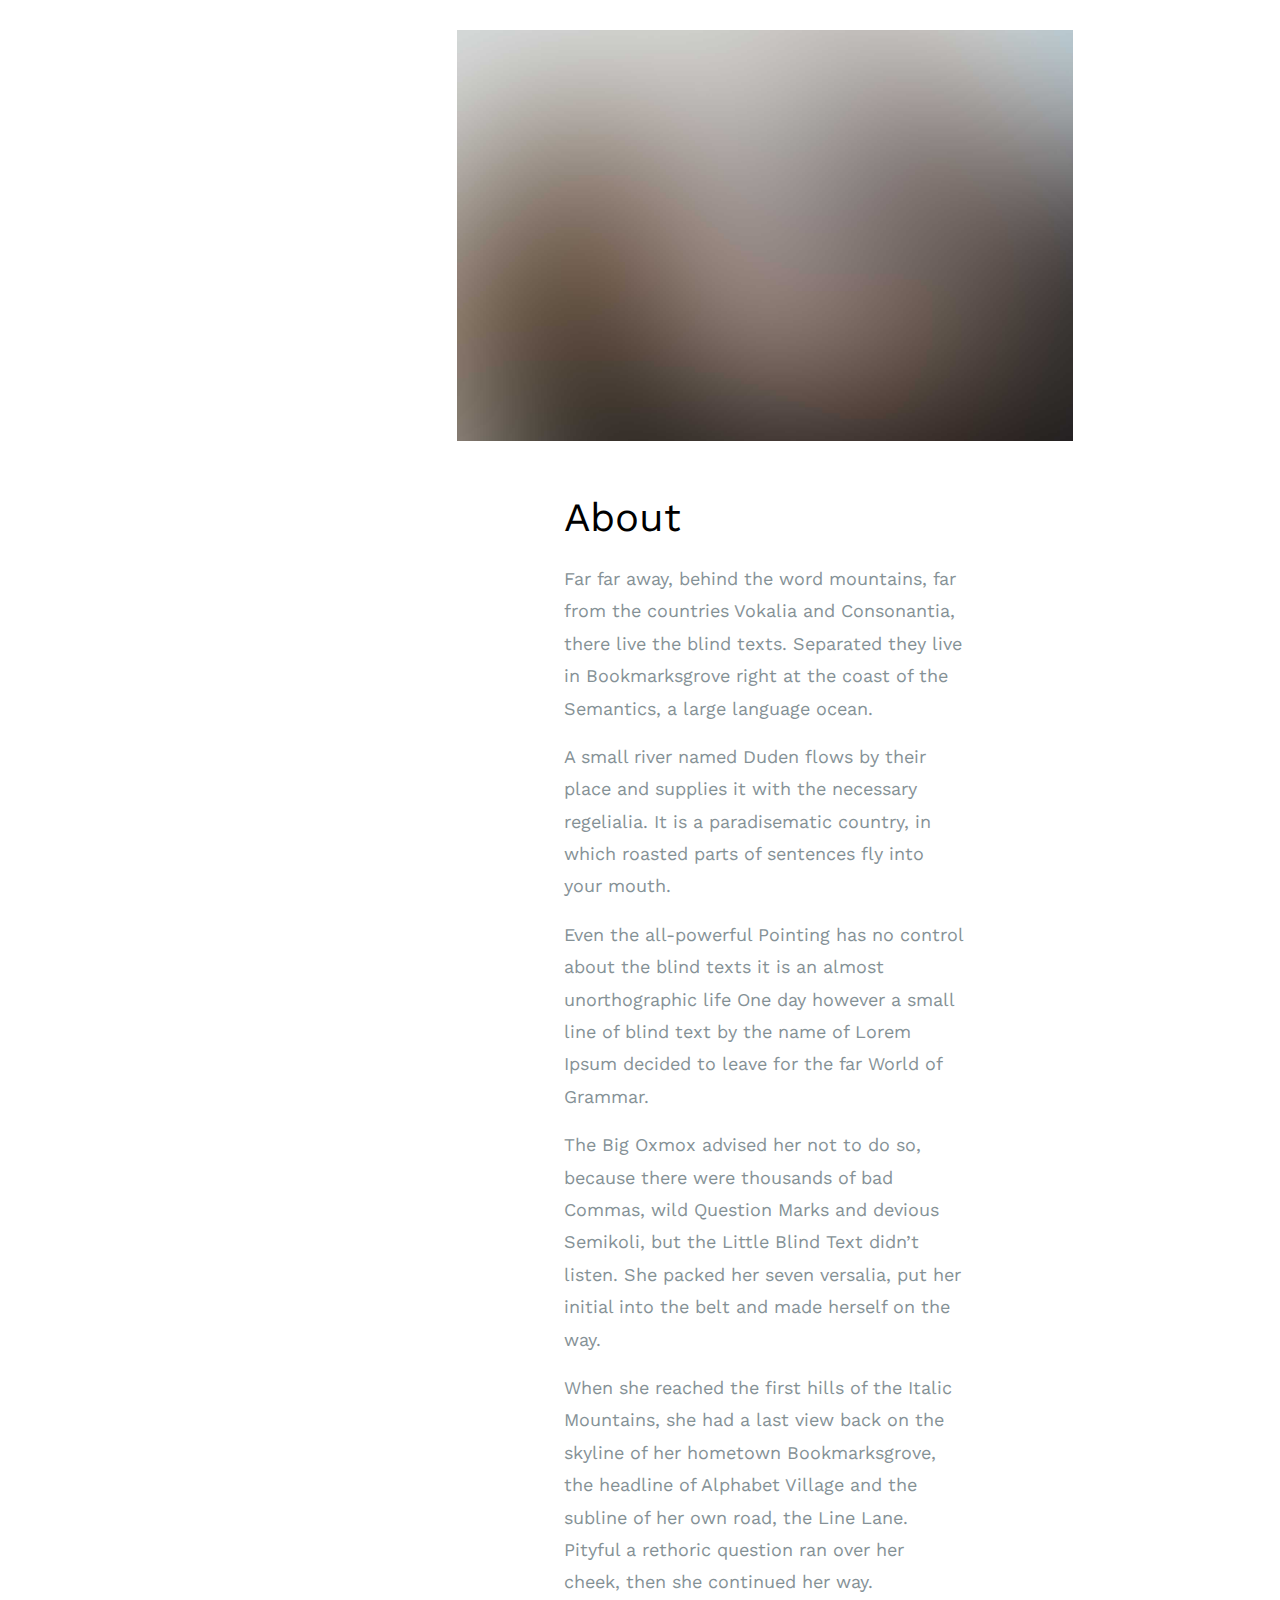
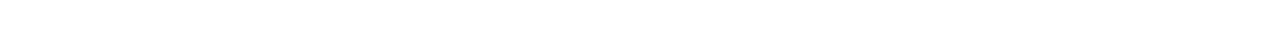
<file: about.html>
<!DOCTYPE html>
<html lang="en">
  <head>
    <title>Aside - Free HTML5 Bootstrap 4 Template by uicookies.com</title>
    <meta charset="utf-8">
    <meta name="viewport" content="width=device-width, initial-scale=1, shrink-to-fit=no">
    <meta name="description" content="Free HTML5 Website Template by uicookies.com" />
    <meta name="keywords" content="free bootstrap 4, free bootstrap 4 template, free website templates, free html5, free template, free website template, html5, css3, mobile first, responsive" />
    <meta name="author" content="uicookies.com" />
    
    <link href="https://fonts.googleapis.com/css?family=Work+Sans" rel="stylesheet">

    <link rel="stylesheet" href="css/bootstrap.min.css">
    <link rel="stylesheet" href="css/open-iconic-bootstrap.min.css">
    
    <link rel="stylesheet" href="css/owl.carousel.min.css">
    <link rel="stylesheet" href="css/owl.theme.default.min.css">

    <link rel="stylesheet" href="css/icomoon.css">
    <link rel="stylesheet" href="css/animate.css">
    <link rel="stylesheet" href="css/style.css">

  </head>
  <body>
    
    <aside class="probootstrap-aside js-probootstrap-aside">
      <a href="#" class="probootstrap-close-menu js-probootstrap-close-menu d-md-none"><span class="oi oi-arrow-left"></span> Close</a>
      <div class="probootstrap-site-logo probootstrap-animate" data-animate-effect="fadeInLeft">
        
        <a href="index.html" class="mb-2 d-block probootstrap-logo">Aside</a>
        <p class="mb-0">Another free html5 bootstrap 4 template by <a href="https://uicookies.com/" target="_blank">uiCookies</a></p>
      </div>
      <div class="probootstrap-overflow">
        <nav class="probootstrap-nav">
          <ul>
            <li class="probootstrap-animate" data-animate-effect="fadeInLeft"><a href="index.html">Home</a></li>
            <li class="probootstrap-animate active" data-animate-effect="fadeInLeft"><a href="about.html">About</a></li>
            <li class="probootstrap-animate" data-animate-effect="fadeInLeft"><a href="services.html">Services</a></li>
            <li class="probootstrap-animate" data-animate-effect="fadeInLeft"><a href="portfolio.html">Portfolio</a></li>
            <li class="probootstrap-animate" data-animate-effect="fadeInLeft"><a href="contact.html">Contact</a></li>
          </ul>
        </nav>
        <footer class="probootstrap-aside-footer probootstrap-animate" data-animate-effect="fadeInLeft">
          <ul class="list-unstyled d-flex probootstrap-aside-social">
            <li><a href="#" class="p-2"><span class="icon-twitter"></span></a></li>
            <li><a href="#" class="p-2"><span class="icon-instagram"></span></a></li>
            <li><a href="#" class="p-2"><span class="icon-dribbble"></span></a></li>
          </ul>
          <p>&copy; 2017 <a href="https://uicookies.com/" target="_blank">uiCookies:Aside</a>. <br> All Rights Reserved.</p>
        </footer>
      </div>
    </aside>


    <main role="main" class="probootstrap-main js-probootstrap-main">
      <div class="probootstrap-bar">
        <a href="#" class="probootstrap-toggle js-probootstrap-toggle"><span class="oi oi-menu"></span></a>
        <div class="probootstrap-main-site-logo"><a href="index.html">Aside</a></a></div>
      </div>
      <div class="container-fluid">
        <div class="row justify-content-center">
          <div class="col-xl-8 col-lg-12">
            <p class="mb-5"><img src="images/img_bg_2.jpg" alt="Free Bootstrap 4 Template by uicookies.com" class="img-fluid"></p>

            <div class="row">
              <div class="col-xl-8 col-lg-12 mx-auto">
                <h1 class="mb-3">About</h1>
                <p>Far far away, behind the word mountains, far from the countries Vokalia and Consonantia, there live the blind texts. Separated they live in Bookmarksgrove right at the coast of the Semantics, a large language ocean.</p>

                <p>A small river named Duden flows by their place and supplies it with the necessary regelialia. It is a paradisematic country, in which roasted parts of sentences fly into your mouth.</p>

                <p>Even the all-powerful Pointing has no control about the blind texts it is an almost unorthographic life One day however a small line of blind text by the name of Lorem Ipsum decided to leave for the far World of Grammar.</p>

                <p>The Big Oxmox advised her not to do so, because there were thousands of bad Commas, wild Question Marks and devious Semikoli, but the Little Blind Text didn’t listen. She packed her seven versalia, put her initial into the belt and made herself on the way.</p>

                <p>When she reached the first hills of the Italic Mountains, she had a last view back on the skyline of her hometown Bookmarksgrove, the headline of Alphabet Village and the subline of her own road, the Line Lane. Pityful a rethoric question ran over her cheek, then she continued her way.</p>  
              </div>
            </div>
            
          </div>
        </div>
        <!-- END row -->

      </div>

      <div class="container-fluid d-md-none">
        <div class="row">
          <div class="col-md-12">
            <ul class="list-unstyled d-flex probootstrap-aside-social">
              <li><a href="#" class="p-2"><span class="icon-twitter"></span></a></li>
              <li><a href="#" class="p-2"><span class="icon-instagram"></span></a></li>
              <li><a href="#" class="p-2"><span class="icon-dribbble"></span></a></li>
            </ul>
            <p>&copy; 2017 <a href="https://uicookies.com/" target="_blank">uiCookies:Aside</a>. <br> All Rights Reserved. Designed by <a href="https://uicookies.com/" target="_blank">uicookies.com</a></p>
          </div>
        </div>
      </div>

    </main>

    

    <script src="js/jquery-3.2.1.slim.min.js"></script>
    <script src="js/popper.min.js"></script>
    <script src="js/bootstrap.min.js"></script>
    <script src="js/owl.carousel.min.js"></script>
    <script src="js/jquery.waypoints.min.js"></script>
    <script src="js/imagesloaded.pkgd.min.js"></script>

    <script src="js/main.js"></script>
    
    
  </body>
</html>
</file>
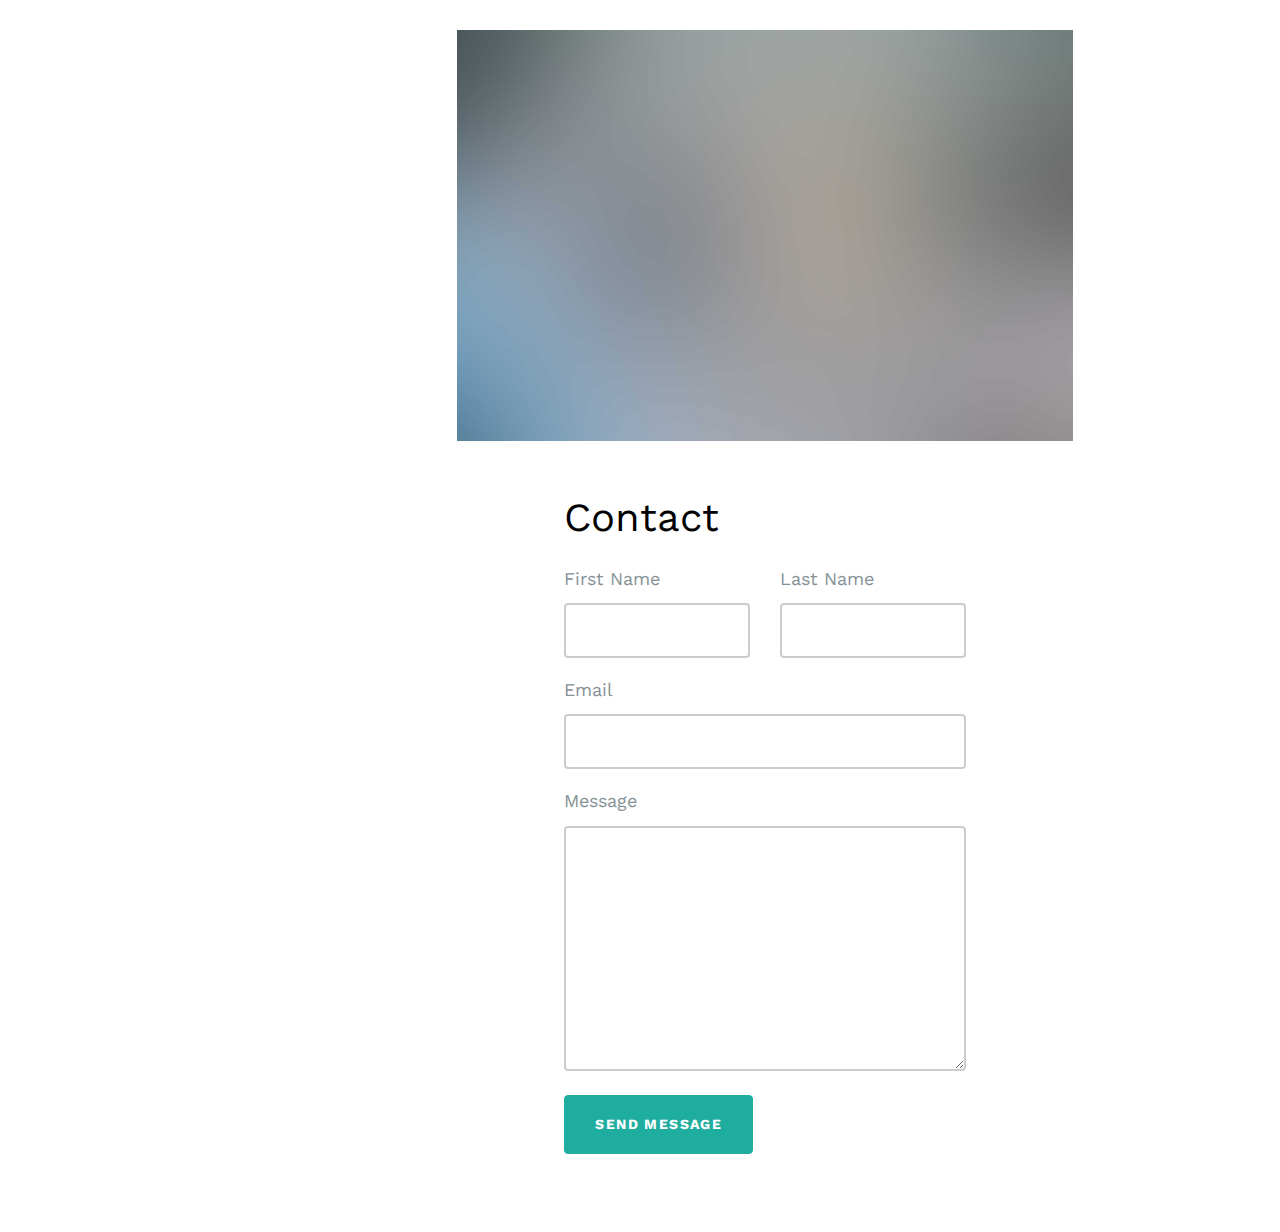
<file: contact.html>
<!DOCTYPE html>
<html lang="en">
  <head>
    <title>Aside - Free HTML5 Bootstrap 4 Template by uicookies.com</title>
    <meta charset="utf-8">
    <meta name="viewport" content="width=device-width, initial-scale=1, shrink-to-fit=no">
    <meta name="description" content="Free HTML5 Website Template by uicookies.com" />
    <meta name="keywords" content="free bootstrap 4, free bootstrap 4 template, free website templates, free html5, free template, free website template, html5, css3, mobile first, responsive" />
    <meta name="author" content="uicookies.com" />
    
    <link href="https://fonts.googleapis.com/css?family=Work+Sans" rel="stylesheet">

    <link rel="stylesheet" href="css/bootstrap.min.css">
    <link rel="stylesheet" href="css/open-iconic-bootstrap.min.css">
    
    <link rel="stylesheet" href="css/owl.carousel.min.css">
    <link rel="stylesheet" href="css/owl.theme.default.min.css">

    <link rel="stylesheet" href="css/icomoon.css">
    <link rel="stylesheet" href="css/animate.css">
    <link rel="stylesheet" href="css/style.css">

  </head>
  <body>
    
    <aside class="probootstrap-aside js-probootstrap-aside">
      <a href="#" class="probootstrap-close-menu js-probootstrap-close-menu d-md-none"><span class="oi oi-arrow-left"></span> Close</a>
      <div class="probootstrap-site-logo probootstrap-animate" data-animate-effect="fadeInLeft">
        
        <a href="index.html" class="mb-2 d-block probootstrap-logo">Aside</a>
        <p class="mb-0">Another free html5 bootstrap 4 template by <a href="https://uicookies.com/" target="_blank">uiCookies</a></p>
      </div>
      <div class="probootstrap-overflow">
        <nav class="probootstrap-nav">
          <ul>
            <li class="probootstrap-animate" data-animate-effect="fadeInLeft"><a href="index.html">Home</a></li>
            <li class="probootstrap-animate" data-animate-effect="fadeInLeft"><a href="about.html">About</a></li>
            <li class="probootstrap-animate" data-animate-effect="fadeInLeft"><a href="services.html">Services</a></li>
            <li class="probootstrap-animate" data-animate-effect="fadeInLeft"><a href="portfolio.html">Portfolio</a></li>
            <li class="probootstrap-animate active" data-animate-effect="fadeInLeft"><a href="contact.html">Contact</a></li>
          </ul>
        </nav>
        <footer class="probootstrap-aside-footer probootstrap-animate" data-animate-effect="fadeInLeft">
          <ul class="list-unstyled d-flex probootstrap-aside-social">
            <li><a href="#" class="p-2"><span class="icon-twitter"></span></a></li>
            <li><a href="#" class="p-2"><span class="icon-instagram"></span></a></li>
            <li><a href="#" class="p-2"><span class="icon-dribbble"></span></a></li>
          </ul>
          <p>&copy; 2017 <a href="https://uicookies.com/" target="_blank">uiCookies:Aside</a>. <br> All Rights Reserved.</p>
        </footer>
      </div>
    </aside>


    <main role="main" class="probootstrap-main js-probootstrap-main">
      <div class="probootstrap-bar">
        <a href="#" class="probootstrap-toggle js-probootstrap-toggle"><span class="oi oi-menu"></span></a>
        <div class="probootstrap-main-site-logo"><a href="index.html">Aside</a></a></div>
      </div>
      <div class="container-fluid">
        <div class="row justify-content-center">
          <div class="col-xl-8 col-lg-12">
            <p class="mb-5"><img src="images/img_bg_1.jpg" alt="Free Bootstrap 4 Template by uicookies.com" class="img-fluid"></p>

            <div class="row">
              <div class="col-xl-8 col-lg-12 mx-auto">
                <h1 class="mb-3">Contact</h1>

                <form action="#" method="post" class="probootstrap-form mb-5">
                  <div class="row">
                    <div class="col-md-6">
                      <div class="form-group">
                        <label for="fname">First Name</label>
                        <input type="text" class="form-control" id="fname" name="fname">
                      </div>
                    </div>
                    <div class="col-md-6">
                      <div class="form-group">
                        <label for="lname">Last Name</label>
                        <input type="text" class="form-control" id="lname" name="lname">
                      </div>
                    </div>
                  </div>
                  <div class="form-group">
                    <label for="email">Email</label>
                    <input type="email" class="form-control" id="email" name="email">
                  </div>
                  <div class="form-group mb-4">
                    <label for="message">Message</label>
                    <textarea cols="30" rows="10" class="form-control" id="message" name="message"></textarea>
                  </div>
                  <div class="form-group">
                    <input type="submit" class="btn btn-primary" id="submit" name="submit" value="Send Message">
                  </div>
                </form>
               
              </div>
            </div>
            
          </div>
        </div>
        <!-- END row -->

        

            
          </div>
        </section>
        <!-- END section -->

      </div>

      <div class="container-fluid d-md-none">
        <div class="row">
          <div class="col-md-12">
            <ul class="list-unstyled d-flex probootstrap-aside-social">
              <li><a href="#" class="p-2"><span class="icon-twitter"></span></a></li>
              <li><a href="#" class="p-2"><span class="icon-instagram"></span></a></li>
              <li><a href="#" class="p-2"><span class="icon-dribbble"></span></a></li>
            </ul>
            <p>&copy; 2017 <a href="https://uicookies.com/" target="_blank">uiCookies:Aside</a>. <br> All Rights Reserved. Designed by <a href="https://uicookies.com/" target="_blank">uicookies.com</a></p>
          </div>
        </div>
      </div>

    </main>

    

    <script src="js/jquery-3.2.1.slim.min.js"></script>
    <script src="js/popper.min.js"></script>
    <script src="js/bootstrap.min.js"></script>
    <script src="js/owl.carousel.min.js"></script>
    <script src="js/jquery.waypoints.min.js"></script>
    <script src="js/imagesloaded.pkgd.min.js"></script>

    <script src="js/main.js"></script>
    
    
  </body>
</html>
</file>
<file: css/icomoon.css>
@font-face {
  font-family: 'icomoon';
  src:  url('../fonts/icomoon/icomoon.eot?lir4dr');
  src:  url('../fonts/icomoon/icomoon.eot?lir4dr#iefix') format('embedded-opentype'),
    url('../fonts/icomoon/icomoon.ttf?lir4dr') format('truetype'),
    url('../fonts/icomoon/icomoon.woff?lir4dr') format('woff'),
    url('../fonts/icomoon/icomoon.svg?lir4dr#icomoon') format('svg');
  font-weight: normal;
  font-style: normal;
}

[class^="icon-"], [class*=" icon-"] {
  /* use !important to prevent issues with browser extensions that change fonts */
  font-family: 'icomoon' !important;
  speak: none;
  font-style: normal;
  font-weight: normal;
  font-variant: normal;
  text-transform: none;
  line-height: 1;

  /* Better Font Rendering =========== */
  -webkit-font-smoothing: antialiased;
  -moz-osx-font-smoothing: grayscale;
}

.icon-add-to-list:before {
  content: "\e900";
}
.icon-arrow-bold-down:before {
  content: "\e901";
}
.icon-arrow-bold-left:before {
  content: "\e902";
}
.icon-arrow-bold-right:before {
  content: "\e903";
}
.icon-arrow-bold-up:before {
  content: "\e904";
}
.icon-arrow-down:before {
  content: "\e905";
}
.icon-arrow-left:before {
  content: "\e906";
}
.icon-arrow-long-down:before {
  content: "\e907";
}
.icon-arrow-long-left:before {
  content: "\e908";
}
.icon-arrow-long-right:before {
  content: "\e909";
}
.icon-arrow-long-up:before {
  content: "\e90a";
}
.icon-arrow-right:before {
  content: "\e90b";
}
.icon-arrow-up:before {
  content: "\e90c";
}
.icon-arrow-with-circle-down:before {
  content: "\e90d";
}
.icon-arrow-with-circle-left:before {
  content: "\e90e";
}
.icon-arrow-with-circle-right:before {
  content: "\e90f";
}
.icon-arrow-with-circle-up:before {
  content: "\e910";
}
.icon-bug:before {
  content: "\e911";
}
.icon-chevron-down:before {
  content: "\e912";
}
.icon-chevron-left:before {
  content: "\e913";
}
.icon-chevron-right:before {
  content: "\e914";
}
.icon-chevron-small-down:before {
  content: "\e915";
}
.icon-chevron-small-left:before {
  content: "\e916";
}
.icon-chevron-small-right:before {
  content: "\e917";
}
.icon-chevron-small-up:before {
  content: "\e918";
}
.icon-chevron-thin-down:before {
  content: "\e919";
}
.icon-chevron-thin-left:before {
  content: "\e91a";
}
.icon-chevron-thin-right:before {
  content: "\e91b";
}
.icon-chevron-thin-up:before {
  content: "\e91c";
}
.icon-chevron-up:before {
  content: "\e91d";
}
.icon-chevron-with-circle-down:before {
  content: "\e91e";
}
.icon-chevron-with-circle-left:before {
  content: "\e91f";
}
.icon-chevron-with-circle-right:before {
  content: "\e920";
}
.icon-chevron-with-circle-up:before {
  content: "\e921";
}
.icon-classic-computer:before {
  content: "\e922";
}
.icon-controller-fast-backward:before {
  content: "\e923";
}
.icon-creative-commons-attribution:before {
  content: "\e924";
}
.icon-creative-commons-noderivs:before {
  content: "\e925";
}
.icon-creative-commons-noncommercial-eu:before {
  content: "\e926";
}
.icon-creative-commons-noncommercial-us:before {
  content: "\e927";
}
.icon-creative-commons-public-domain:before {
  content: "\e928";
}
.icon-creative-commons-remix:before {
  content: "\e929";
}
.icon-creative-commons-share:before {
  content: "\e92a";
}
.icon-creative-commons-sharealike:before {
  content: "\e92b";
}
.icon-creative-commons:before {
  content: "\e92c";
}
.icon-crop:before {
  content: "\e92d";
}
.icon-document-landscape:before {
  content: "\e92e";
}
.icon-dot-single:before {
  content: "\e92f";
}
.icon-dots-three-horizontal:before {
  content: "\e930";
}
.icon-dots-three-vertical:before {
  content: "\e931";
}
.icon-dots-two-horizontal:before {
  content: "\e932";
}
.icon-dots-two-vertical:before {
  content: "\e933";
}
.icon-eye-with-line:before {
  content: "\e934";
}
.icon-fingerprint:before {
  content: "\e935";
}
.icon-flower:before {
  content: "\e936";
}
.icon-merge:before {
  content: "\e937";
}
.icon-mouse-pointer:before {
  content: "\e938";
}
.icon-newsletter:before {
  content: "\e939";
}
.icon-notifications-off:before {
  content: "\e93a";
}
.icon-remove-user:before {
  content: "\e93b";
}
.icon-select-arrows:before {
  content: "\e93c";
}
.icon-tablet-mobile-combo:before {
  content: "\e93d";
}
.icon-triangle-down:before {
  content: "\e93e";
}
.icon-triangle-left:before {
  content: "\e93f";
}
.icon-triangle-right:before {
  content: "\e940";
}
.icon-triangle-up:before {
  content: "\e941";
}
.icon-video-camera:before {
  content: "\e942";
}
.icon-warning:before {
  content: "\e943";
}
.icon-add-user:before {
  content: "\e944";
}
.icon-address:before {
  content: "\e945";
}
.icon-adjust:before {
  content: "\e946";
}
.icon-air:before {
  content: "\e947";
}
.icon-aircraft-landing:before {
  content: "\e948";
}
.icon-aircraft-take-off:before {
  content: "\e949";
}
.icon-aircraft:before {
  content: "\e94a";
}
.icon-align-bottom:before {
  content: "\e94b";
}
.icon-align-horizontal-middle:before {
  content: "\e94c";
}
.icon-align-left:before {
  content: "\e94d";
}
.icon-align-right:before {
  content: "\e94e";
}
.icon-align-top:before {
  content: "\e94f";
}
.icon-align-vertical-middle:before {
  content: "\e950";
}
.icon-archive:before {
  content: "\e951";
}
.icon-area-graph:before {
  content: "\e952";
}
.icon-attachment:before {
  content: "\e953";
}
.icon-awareness-ribbon:before {
  content: "\e954";
}
.icon-back-in-time:before {
  content: "\e955";
}
.icon-back:before {
  content: "\e956";
}
.icon-bar-graph:before {
  content: "\e957";
}
.icon-battery:before {
  content: "\e958";
}
.icon-beamed-note:before {
  content: "\e959";
}
.icon-bell:before {
  content: "\e95a";
}
.icon-blackboard:before {
  content: "\e95b";
}
.icon-block:before {
  content: "\e95c";
}
.icon-book:before {
  content: "\e95d";
}
.icon-bookmark:before {
  content: "\e95e";
}
.icon-bookmarks:before {
  content: "\e95f";
}
.icon-bowl:before {
  content: "\e960";
}
.icon-box:before {
  content: "\e961";
}
.icon-briefcase:before {
  content: "\e962";
}
.icon-browser:before {
  content: "\e963";
}
.icon-brush:before {
  content: "\e964";
}
.icon-bucket:before {
  content: "\e965";
}
.icon-cake:before {
  content: "\e966";
}
.icon-calculator:before {
  content: "\e967";
}
.icon-calendar:before {
  content: "\e968";
}
.icon-camera:before {
  content: "\e969";
}
.icon-ccw:before {
  content: "\e96a";
}
.icon-chat:before {
  content: "\e96b";
}
.icon-check:before {
  content: "\e96c";
}
.icon-circle-with-cross:before {
  content: "\e96d";
}
.icon-circle-with-minus:before {
  content: "\e96e";
}
.icon-circle-with-plus:before {
  content: "\e96f";
}
.icon-circle:before {
  content: "\e970";
}
.icon-circular-graph:before {
  content: "\e971";
}
.icon-clapperboard:before {
  content: "\e972";
}
.icon-clipboard:before {
  content: "\e973";
}
.icon-clock:before {
  content: "\e974";
}
.icon-cloud:before {
  content: "\e975";
}
.icon-code:before {
  content: "\e976";
}
.icon-cog:before {
  content: "\e977";
}
.icon-colours:before {
  content: "\e978";
}
.icon-compass:before {
  content: "\e979";
}
.icon-controller-fast-forward:before {
  content: "\e97a";
}
.icon-controller-jump-to-start:before {
  content: "\e97b";
}
.icon-controller-next:before {
  content: "\e97c";
}
.icon-controller-paus:before {
  content: "\e97d";
}
.icon-controller-play:before {
  content: "\e97e";
}
.icon-controller-record:before {
  content: "\e97f";
}
.icon-controller-stop:before {
  content: "\e980";
}
.icon-controller-volume:before {
  content: "\e981";
}
.icon-copy:before {
  content: "\e982";
}
.icon-credit-card:before {
  content: "\e983";
}
.icon-credit:before {
  content: "\e984";
}
.icon-cross:before {
  content: "\e985";
}
.icon-cup:before {
  content: "\e986";
}
.icon-cw:before {
  content: "\e987";
}
.icon-cycle:before {
  content: "\e988";
}
.icon-database:before {
  content: "\e989";
}
.icon-dial-pad:before {
  content: "\e98a";
}
.icon-direction:before {
  content: "\e98b";
}
.icon-document:before {
  content: "\e98c";
}
.icon-documents:before {
  content: "\e98d";
}
.icon-download:before {
  content: "\e98e";
}
.icon-drink:before {
  content: "\e98f";
}
.icon-drive:before {
  content: "\e990";
}
.icon-drop:before {
  content: "\e991";
}
.icon-edit:before {
  content: "\e992";
}
.icon-email:before {
  content: "\e993";
}
.icon-emoji-flirt:before {
  content: "\e994";
}
.icon-emoji-happy:before {
  content: "\e995";
}
.icon-emoji-neutral:before {
  content: "\e996";
}
.icon-emoji-sad:before {
  content: "\e997";
}
.icon-erase:before {
  content: "\e998";
}
.icon-eraser:before {
  content: "\e999";
}
.icon-export:before {
  content: "\e99a";
}
.icon-eye:before {
  content: "\e99b";
}
.icon-feather:before {
  content: "\e99c";
}
.icon-flag:before {
  content: "\e99d";
}
.icon-flash:before {
  content: "\e99e";
}
.icon-flashlight:before {
  content: "\e99f";
}
.icon-flat-brush:before {
  content: "\e9a0";
}
.icon-flow-branch:before {
  content: "\e9a1";
}
.icon-flow-cascade:before {
  content: "\e9a2";
}
.icon-flow-line:before {
  content: "\e9a3";
}
.icon-flow-parallel:before {
  content: "\e9a4";
}
.icon-flow-tree:before {
  content: "\e9a5";
}
.icon-folder-images:before {
  content: "\e9a6";
}
.icon-folder-music:before {
  content: "\e9a7";
}
.icon-folder-video:before {
  content: "\e9a8";
}
.icon-folder:before {
  content: "\e9a9";
}
.icon-forward:before {
  content: "\e9aa";
}
.icon-funnel:before {
  content: "\e9ab";
}
.icon-game-controller:before {
  content: "\e9ac";
}
.icon-gauge:before {
  content: "\e9ad";
}
.icon-globe:before {
  content: "\e9ae";
}
.icon-graduation-cap:before {
  content: "\e9af";
}
.icon-grid:before {
  content: "\e9b0";
}
.icon-hair-cross:before {
  content: "\e9b1";
}
.icon-hand:before {
  content: "\e9b2";
}
.icon-heart-outlined:before {
  content: "\e9b3";
}
.icon-heart:before {
  content: "\e9b4";
}
.icon-help-with-circle:before {
  content: "\e9b5";
}
.icon-help:before {
  content: "\e9b6";
}
.icon-home:before {
  content: "\e9b7";
}
.icon-hour-glass:before {
  content: "\e9b8";
}
.icon-image-inverted:before {
  content: "\e9b9";
}
.icon-image:before {
  content: "\e9ba";
}
.icon-images:before {
  content: "\e9bb";
}
.icon-inbox:before {
  content: "\e9bc";
}
.icon-infinity:before {
  content: "\e9bd";
}
.icon-info-with-circle:before {
  content: "\e9be";
}
.icon-info:before {
  content: "\e9bf";
}
.icon-install:before {
  content: "\e9c0";
}
.icon-key:before {
  content: "\e9c1";
}
.icon-keyboard:before {
  content: "\e9c2";
}
.icon-lab-flask:before {
  content: "\e9c3";
}
.icon-landline:before {
  content: "\e9c4";
}
.icon-language:before {
  content: "\e9c5";
}
.icon-laptop:before {
  content: "\e9c6";
}
.icon-layers:before {
  content: "\e9c7";
}
.icon-leaf:before {
  content: "\e9c8";
}
.icon-level-down:before {
  content: "\e9c9";
}
.icon-level-up:before {
  content: "\e9ca";
}
.icon-lifebuoy:before {
  content: "\e9cb";
}
.icon-light-bulb:before {
  content: "\e9cc";
}
.icon-light-down:before {
  content: "\e9cd";
}
.icon-light-up:before {
  content: "\e9ce";
}
.icon-line-graph:before {
  content: "\e9cf";
}
.icon-link:before {
  content: "\e9d0";
}
.icon-list:before {
  content: "\e9d1";
}
.icon-location-pin:before {
  content: "\e9d2";
}
.icon-location:before {
  content: "\e9d3";
}
.icon-lock-open:before {
  content: "\e9d4";
}
.icon-lock:before {
  content: "\e9d5";
}
.icon-log-out:before {
  content: "\e9d6";
}
.icon-login:before {
  content: "\e9d7";
}
.icon-loop:before {
  content: "\e9d8";
}
.icon-magnet:before {
  content: "\e9d9";
}
.icon-magnifying-glass:before {
  content: "\e9da";
}
.icon-mail:before {
  content: "\e9db";
}
.icon-man:before {
  content: "\e9dc";
}
.icon-map:before {
  content: "\e9dd";
}
.icon-mask:before {
  content: "\e9de";
}
.icon-medal:before {
  content: "\e9df";
}
.icon-megaphone:before {
  content: "\e9e0";
}
.icon-menu:before {
  content: "\e9e1";
}
.icon-message:before {
  content: "\e9e2";
}
.icon-mic:before {
  content: "\e9e3";
}
.icon-minus:before {
  content: "\e9e4";
}
.icon-mobile:before {
  content: "\e9e5";
}
.icon-modern-mic:before {
  content: "\e9e6";
}
.icon-moon:before {
  content: "\e9e7";
}
.icon-mouse:before {
  content: "\e9e8";
}
.icon-music:before {
  content: "\e9e9";
}
.icon-network:before {
  content: "\e9ea";
}
.icon-new-message:before {
  content: "\e9eb";
}
.icon-new:before {
  content: "\e9ec";
}
.icon-news:before {
  content: "\e9ed";
}
.icon-note:before {
  content: "\e9ee";
}
.icon-notification:before {
  content: "\e9ef";
}
.icon-old-mobile:before {
  content: "\e9f0";
}
.icon-old-phone:before {
  content: "\e9f1";
}
.icon-open-book:before {
  content: "\e9f2";
}
.icon-palette:before {
  content: "\e9f3";
}
.icon-paper-plane:before {
  content: "\e9f4";
}
.icon-pencil:before {
  content: "\e9f5";
}
.icon-phone:before {
  content: "\e9f6";
}
.icon-pie-chart:before {
  content: "\e9f7";
}
.icon-pin:before {
  content: "\e9f8";
}
.icon-plus:before {
  content: "\e9f9";
}
.icon-popup:before {
  content: "\e9fa";
}
.icon-power-plug:before {
  content: "\e9fb";
}
.icon-price-ribbon:before {
  content: "\e9fc";
}
.icon-price-tag:before {
  content: "\e9fd";
}
.icon-print:before {
  content: "\e9fe";
}
.icon-progress-empty:before {
  content: "\e9ff";
}
.icon-progress-full:before {
  content: "\ea00";
}
.icon-progress-one:before {
  content: "\ea01";
}
.icon-progress-two:before {
  content: "\ea02";
}
.icon-publish:before {
  content: "\ea03";
}
.icon-quote:before {
  content: "\ea04";
}
.icon-radio:before {
  content: "\ea05";
}
.icon-reply-all:before {
  content: "\ea06";
}
.icon-reply:before {
  content: "\ea07";
}
.icon-resize-100%:before {
  content: "\ea08";
}
.icon-resize-full-screen:before {
  content: "\ea09";
}
.icon-retweet:before {
  content: "\ea0a";
}
.icon-rocket:before {
  content: "\ea0b";
}
.icon-round-brush:before {
  content: "\ea0c";
}
.icon-rss:before {
  content: "\ea0d";
}
.icon-ruler:before {
  content: "\ea0e";
}
.icon-save:before {
  content: "\ea0f";
}
.icon-scissors:before {
  content: "\ea10";
}
.icon-share-alternative:before {
  content: "\ea11";
}
.icon-share:before {
  content: "\ea12";
}
.icon-shareable:before {
  content: "\ea13";
}
.icon-shield:before {
  content: "\ea14";
}
.icon-shop:before {
  content: "\ea15";
}
.icon-shopping-bag:before {
  content: "\ea16";
}
.icon-shopping-basket:before {
  content: "\ea17";
}
.icon-shopping-cart:before {
  content: "\ea18";
}
.icon-shuffle:before {
  content: "\ea19";
}
.icon-signal:before {
  content: "\ea1a";
}
.icon-sound-mix:before {
  content: "\ea1b";
}
.icon-sound-mute:before {
  content: "\ea1c";
}
.icon-sound:before {
  content: "\ea1d";
}
.icon-sports-club:before {
  content: "\ea1e";
}
.icon-spreadsheet:before {
  content: "\ea1f";
}
.icon-squared-cross:before {
  content: "\ea20";
}
.icon-squared-minus:before {
  content: "\ea21";
}
.icon-squared-plus:before {
  content: "\ea22";
}
.icon-star-outlined:before {
  content: "\ea23";
}
.icon-star:before {
  content: "\ea24";
}
.icon-stopwatch:before {
  content: "\ea25";
}
.icon-suitcase:before {
  content: "\ea26";
}
.icon-swap:before {
  content: "\ea27";
}
.icon-sweden:before {
  content: "\ea28";
}
.icon-switch:before {
  content: "\ea29";
}
.icon-tablet:before {
  content: "\ea2a";
}
.icon-tag:before {
  content: "\ea2b";
}
.icon-text-document-inverted:before {
  content: "\ea2c";
}
.icon-text-document:before {
  content: "\ea2d";
}
.icon-text:before {
  content: "\ea2e";
}
.icon-thermometer:before {
  content: "\ea2f";
}
.icon-thumbs-down:before {
  content: "\ea30";
}
.icon-thumbs-up:before {
  content: "\ea31";
}
.icon-thunder-cloud:before {
  content: "\ea32";
}
.icon-ticket:before {
  content: "\ea33";
}
.icon-time-slot:before {
  content: "\ea34";
}
.icon-tools:before {
  content: "\ea35";
}
.icon-traffic-cone:before {
  content: "\ea36";
}
.icon-trash:before {
  content: "\ea37";
}
.icon-tree:before {
  content: "\ea38";
}
.icon-trophy:before {
  content: "\ea39";
}
.icon-tv:before {
  content: "\ea3a";
}
.icon-typing:before {
  content: "\ea3b";
}
.icon-uninstall:before {
  content: "\ea3c";
}
.icon-unread:before {
  content: "\ea3d";
}
.icon-untag:before {
  content: "\ea3e";
}
.icon-upload-to-cloud:before {
  content: "\ea3f";
}
.icon-upload:before {
  content: "\ea40";
}
.icon-user:before {
  content: "\ea41";
}
.icon-users:before {
  content: "\ea42";
}
.icon-v-card:before {
  content: "\ea43";
}
.icon-video:before {
  content: "\ea44";
}
.icon-vinyl:before {
  content: "\ea45";
}
.icon-voicemail:before {
  content: "\ea46";
}
.icon-wallet:before {
  content: "\ea47";
}
.icon-water:before {
  content: "\ea48";
}
.icon-instagram-with-circle:before {
  content: "\ea49";
}
.icon-instagram:before {
  content: "\ea4a";
}
.icon-px-with-circle:before {
  content: "\ea4b";
}
.icon-px:before {
  content: "\ea4c";
}
.icon-app-store:before {
  content: "\ea4d";
}
.icon-baidu:before {
  content: "\ea4e";
}
.icon-basecamp:before {
  content: "\ea4f";
}
.icon-behance:before {
  content: "\ea50";
}
.icon-creative-cloud:before {
  content: "\ea51";
}
.icon-dribbble-with-circle:before {
  content: "\ea52";
}
.icon-dribbble:before {
  content: "\ea53";
}
.icon-dropbox:before {
  content: "\ea54";
}
.icon-evernote:before {
  content: "\ea55";
}
.icon-facebook-with-circle:before {
  content: "\ea56";
}
.icon-facebook:before {
  content: "\ea57";
}
.icon-flattr:before {
  content: "\ea58";
}
.icon-flickr-with-circle:before {
  content: "\ea59";
}
.icon-flickr:before {
  content: "\ea5a";
}
.icon-foursquare:before {
  content: "\ea5b";
}
.icon-github-with-circle:before {
  content: "\ea5c";
}
.icon-github:before {
  content: "\ea5d";
}
.icon-google-drive:before {
  content: "\ea5e";
}
.icon-google-hangouts:before {
  content: "\ea5f";
}
.icon-google-play:before {
  content: "\ea60";
}
.icon-google+-with-circle:before {
  content: "\ea61";
}
.icon-google+:before {
  content: "\ea62";
}
.icon-grooveshark:before {
  content: "\ea63";
}
.icon-houzz:before {
  content: "\ea64";
}
.icon-icloud:before {
  content: "\ea65";
}
.icon-lastfm-with-circle:before {
  content: "\ea66";
}
.icon-lastfm:before {
  content: "\ea67";
}
.icon-linkedin-with-circle:before {
  content: "\ea68";
}
.icon-linkedin:before {
  content: "\ea69";
}
.icon-mail-with-circle:before {
  content: "\ea6a";
}
.icon-medium-with-circle:before {
  content: "\ea6b";
}
.icon-medium:before {
  content: "\ea6c";
}
.icon-mixi:before {
  content: "\ea6d";
}
.icon-onedrive:before {
  content: "\ea6e";
}
.icon-paypal:before {
  content: "\ea6f";
}
.icon-picasa:before {
  content: "\ea70";
}
.icon-pinterest-with-circle:before {
  content: "\ea71";
}
.icon-pinterest:before {
  content: "\ea72";
}
.icon-qq-with-circle:before {
  content: "\ea73";
}
.icon-qq:before {
  content: "\ea74";
}
.icon-raft-with-circle:before {
  content: "\ea75";
}
.icon-raft:before {
  content: "\ea76";
}
.icon-rainbow:before {
  content: "\ea77";
}
.icon-rdio-with-circle:before {
  content: "\ea78";
}
.icon-rdio:before {
  content: "\ea79";
}
.icon-renren:before {
  content: "\ea7a";
}
.icon-scribd:before {
  content: "\ea7b";
}
.icon-sina-weibo:before {
  content: "\ea7c";
}
.icon-skype-with-circle:before {
  content: "\ea7d";
}
.icon-skype:before {
  content: "\ea7e";
}
.icon-slideshare:before {
  content: "\ea7f";
}
.icon-smashing:before {
  content: "\ea80";
}
.icon-soundcloud:before {
  content: "\ea81";
}
.icon-spotify-with-circle:before {
  content: "\ea82";
}
.icon-spotify:before {
  content: "\ea83";
}
.icon-stumbleupon-with-circle:before {
  content: "\ea84";
}
.icon-stumbleupon:before {
  content: "\ea85";
}
.icon-swarm:before {
  content: "\ea86";
}
.icon-tripadvisor:before {
  content: "\ea87";
}
.icon-tumblr-with-circle:before {
  content: "\ea88";
}
.icon-tumblr:before {
  content: "\ea89";
}
.icon-twitter-with-circle:before {
  content: "\ea8a";
}
.icon-twitter:before {
  content: "\ea8b";
}
.icon-vimeo-with-circle:before {
  content: "\ea8c";
}
.icon-vimeo:before {
  content: "\ea8d";
}
.icon-vine-with-circle:before {
  content: "\ea8e";
}
.icon-vine:before {
  content: "\ea8f";
}
.icon-vk-alternitive:before {
  content: "\ea90";
}
.icon-vk-with-circle:before {
  content: "\ea91";
}
.icon-vk:before {
  content: "\ea92";
}
.icon-windows-store:before {
  content: "\ea93";
}
.icon-xing-with-circle:before {
  content: "\ea94";
}
.icon-xing:before {
  content: "\ea95";
}
.icon-yelp:before {
  content: "\ea96";
}
.icon-youko-with-circle:before {
  content: "\ea97";
}
.icon-youko:before {
  content: "\ea98";
}
.icon-youtube-with-circle:before {
  content: "\ea99";
}
.icon-youtube:before {
  content: "\ea9a";
}
</file>
<file: css/style.css>
html {
  overflow-x: hidden; }

body {
  font-family: "Work Sans", sans-serif;
  line-height: 1.8;
  font-size: 18px;
  background: #fff;
  color: #859196; }

a {
  -webkit-transition: .3s all ease;
  -o-transition: .3s all ease;
  transition: .3s all ease;
  color: #1FAD9F; }
  a:hover {
    text-decoration: none;
    color: #1FAD9F; }

h1, h2, h3, h4, h5,
.h1, .h2, .h3, .h4, .h5 {
  line-height: 1.45;
  font-weight: normal;
  color: #000; }

.text-primary {
  color: #1FAD9F !important; }

.probootstrap-aside {
  height: 100vh;
  width: 250px;
  position: fixed;
  top: 0;
  float: left;
  min-height: 500px;
  overflow-y: scroll;
  -webkit-transition: .3s all ease;
  -o-transition: .3s all ease;
  transition: .3s all ease;
  background: #fff;
  z-index: 10;
  font-size: 16px;
  line-height: 1.5; }
  
  /* NOTA: FAI SPUNTARE IL MENU SLIDE A SINISTRA */
  @media screen and (max-width: 960px) {
    .probootstrap-aside {
      -webkit-transform: translateX(-250px);
      -ms-transform: translateX(-250px);
      transform: translateX(-250px);
      padding-top: 40px; } }
  .probootstrap-aside.active {
    -webkit-transform: translateX(0px);
    -ms-transform: translateX(0px);
    transform: translateX(0px); }
  .probootstrap-aside .probootstrap-close-menu {
    position: absolute;
    right: 15px;
    color: #000;
    font-size: 14px;
    top: 20px;
    z-index: 20;
    text-transform: uppercase; }
    .probootstrap-aside .probootstrap-close-menu span {
      position: relative;
      font-size: 16px;
      top: 2px; }
  .probootstrap-aside .probootstrap-site-logo {
    padding: 30px 30px 30px 30px;
    position: relative; }
    .probootstrap-aside .probootstrap-site-logo .probootstrap-logo {
      font-size: 20px;
      text-decoration: none;
      color: #000;
      color: #1FAD9F;
      text-transform: uppercase;
      letter-spacing: .05em; }
  .probootstrap-aside .probootstrap-nav {
    padding-left: 30px; }
    .probootstrap-aside .probootstrap-nav ul {
      padding: 0;
      margin: 0; }
      .probootstrap-aside .probootstrap-nav ul li {
        padding: 0;
        margin: 0 0 10px 0;
        display: block;
        list-style: none;
        float: left;
        width: 100%; }
        .probootstrap-aside .probootstrap-nav ul li a {
          color: #000;
          padding: 3px 0;
          display: block;
          float: left;
          position: relative; }
          .probootstrap-aside .probootstrap-nav ul li a:after {
            content: "";
            position: absolute;
            bottom: 0;
            width: 0;
            left: 0;
            height: 2px;
            background: #1FAD9F;
            -webkit-transition: .3s width ease-out;
            -o-transition: .3s width ease-out;
            transition: .3s width ease-out; }
          .probootstrap-aside .probootstrap-nav ul li a:hover:after {
            width: 30px; }
        .probootstrap-aside .probootstrap-nav ul li.active a:after {
          width: 100%; }
  .probootstrap-aside .probootstrap-overflow {
    height: 500px; }
  .probootstrap-aside .probootstrap-aside-footer {
    font-size: 14px;
    padding-left: 30px;
    position: absolute;
    bottom: 20px; }

.probootstrap-aside-social li {
  display: inline-block; }

.probootstrap-aside-social a {
  display: inline-block;
  color: #666666;
  font-size: 20px; }
  .probootstrap-aside-social a:hover {
    color: #1FAD9F; }

.probootstrap-main {
  width: calc(100% - 250px);
  float: right;
  padding: 30px;
  position: relative; }
  .probootstrap-main:before {
    background: rgba(0, 0, 0, 0.5);
    content: '';
    position: absolute;
    top: 0;
    left: 0;
    right: 0;
    bottom: 0;
    z-index: 6;
    visibility: hidden;
    opacity: 0;
    -webkit-transition: .6s all ease;
    -o-transition: .6s all ease;
    transition: .6s all ease; }
  .probootstrap-main.mobile-open:before {
    visibility: visible;
    opacity: 1; }
  .probootstrap-main .probootstrap-bar {
    position: fixed;
    top: 0;
    padding: 20px 0;
    z-index: 5;
    background: #fff;
    width: calc(100% - 250px);
    -webkit-transform: translateY(-100%);
    -ms-transform: translateY(-100%);
    transform: translateY(-100%); }
    @media screen and (max-width: 960px) {
      .probootstrap-main .probootstrap-bar {
        width: 100%;
        left: 0;
        right: 0;
        -webkit-transform: translateY(0%);
        -ms-transform: translateY(0%);
        transform: translateY(0%); } }
    .probootstrap-main .probootstrap-bar .probootstrap-toggle {
      position: absolute;
      left: 15px;
      font-size: 20px;
      color: #000;
      z-index: 2;
      top: 50%;
      -webkit-transform: translateY(-50%);
      -ms-transform: translateY(-50%);
      transform: translateY(-50%); }
    .probootstrap-main .probootstrap-bar .probootstrap-main-site-logo {
      margin: 0 auto;
      width: 100px;
      text-align: center;
      position: relative; }
      .probootstrap-main .probootstrap-bar .probootstrap-main-site-logo a {
        font-size: 20px;
        text-decoration: none;
        color: #000;
        text-transform: uppercase;
        letter-spacing: .05em; }
  
  /* NOTA: Mantiene il menu a tendina laterale fino a width 768 */
  @media screen and (max-width: 960px) {
    .probootstrap-main {
      width: 100%;
      padding: 30px 15px; } }
      
  @media screen and (max-width: 1140px) {
    .probootstrap-main .card-columns {
      -webkit-columns: 3;
      -moz-columns: 3;
      columns: 3; } }
  @media screen and (max-width: 960px) {
    .probootstrap-main .card-columns {
      -webkit-columns: 2;
      -moz-columns: 2;
      columns: 2; } }
  @media screen and (max-width: 960px) {
    .probootstrap-main .card-columns {
      -webkit-columns: 2;
      -moz-columns: 2;
      columns: 2; } }
  @media screen and (max-width: 576px) {
    .probootstrap-main .card-columns {
      -webkit-columns: 1;
      -moz-columns: 1;
      columns: 1; 

      /* NOTA: FAI DIVENTARE LE CARD PER COLONNA = 2 SU MOBILE, ANZICCHE' 1 */
      display: grid;
      grid-template-columns: 1fr 1fr; /* Due colonne di larghezza uguale */
      gap: 10px;
    } }
  .probootstrap-main .card-columns .card {
    background: #e6e6e6;
    border: none;
    border-radius: 0px !important;
    margin-bottom: 20px;
    -webkit-transform: scale(1);
    -ms-transform: scale(1);
    transform: scale(1);
    -webkit-transition: .2s all ease;
    -o-transition: .2s all ease;
    transition: .2s all ease;
    position: relative;
    opacity: 0;
    visibility: hidden; }
    .probootstrap-main .card-columns .card.img-loaded {
      opacity: 1;
      visibility: visible; }
    .probootstrap-main .card-columns .card a {
      position: relative;
      display: block; }
      .probootstrap-main .card-columns .card a:before {
        z-index: 1;
        content: "";
        background: rgba(255, 255, 255, 0.7);
        position: absolute;
        top: 0px;
        left: 0px;
        right: 0px;
        bottom: 0px;
        visibility: hidden;
        opacity: 0;
        -webkit-transition: .3s all ease;
        -o-transition: .3s all ease;
        transition: .3s all ease; }
      .probootstrap-main .card-columns .card a .card-img-top {
        border-top-left-radius: 0px !important;
        border-top-right-radius: 0px !important; }
    .probootstrap-main .card-columns .card:hover, .probootstrap-main .card-columns .card:focus {
      -webkit-transform: scale(0.96);
      -ms-transform: scale(0.96);
      transform: scale(0.96); }
      .probootstrap-main .card-columns .card:hover a:before, .probootstrap-main .card-columns .card:focus a:before {
        top: 10px;
        left: 10px;
        right: 10px;
        bottom: 10px;
        visibility: visible;
        opacity: 1; }

.bg-image, .probootstrap-cover {
  background-size: cover;
  background-repeat: no-repeat; }

.probootstrap-cover {
  background-position: center center; }
  .probootstrap-cover .probootstrap-heading {
    font-size: 45px;
    line-height: 1.34;
    color: #fff; }
    @media screen and (max-width: 960px) {
      .probootstrap-cover .probootstrap-heading {
        font-size: 37px;
        line-height: 1.3; } }
  .probootstrap-cover .probootstrap-subheading, .probootstrap-cover p {
    color: rgba(255, 255, 255, 0.5); }
  @media screen and (max-width: 960px) {
    .probootstrap-cover .btn {
      width: 100% !important;
      border: 1px solid red; } }
  .probootstrap-cover a {
    position: relative;
    color: #fff; }
    .probootstrap-cover a:before {
      position: absolute;
      bottom: 0;
      left: 0;
      right: 0;
      background: #1FAD9F;
      height: 2px;
      content: " "; }
  .probootstrap-cover.overlay {
    position: relative; }
    .probootstrap-cover.overlay:before {
      content: "";
      background: rgba(0, 0, 0, 0.6);
      position: absolute;
      top: 0;
      left: 0;
      bottom: 0;
      right: 0; }

.btn {
  border-radius: 4px;
  padding: 20px 30px;
  font-size: 14px;
  letter-spacing: .1em;
  text-transform: uppercase;
  font-weight: bold;
  cursor: pointer; }
  .btn:before {
    display: none; }
  .btn:hover, .btn:active, .btn:focus {
    outline: none;
    -webkit-box-shadow: none;
    box-shadow: none; }
  .btn.btn-primary {
    background: #1FAD9F;
    border-color: #1FAD9F;
    color: #fff; }
    .btn.btn-primary:hover, .btn.btn-primary:focus, .btn.btn-primary:active {
      border-color: #178277;
      background: #178277; }
  .btn.btn-outline-white {
    border-color: rgba(255, 255, 255, 0.2);
    background: none; }
    .btn.btn-outline-white:hover, .btn.btn-outline-white:focus, .btn.btn-outline-white:active {
      background: #fff;
      border-color: #fff;
      color: #000; }

.form-control {
  border: 2px solid rgba(0, 0, 0, 0.2);
  height: 55px;
  background: none !important;
  color: #000 !important;
  font-size: 18px; }
  .form-control:focus, .form-control:active {
    border: 2px solid #000; }

textarea {
  height: inherit !important; }

.probootstrap-vh-100 {
  height: 100vh; }
  @media screen and (max-width: 960px) {
    .probootstrap-vh-100 {
      height: inherit;
      padding-top: 5em;
      padding-bottom: 5em; } }

.probootstrap-vh-75 {
  height: 75vh; }
  @media screen and (max-width: 960px) {
    .probootstrap-vh-75 {
      height: inherit;
      padding-top: 5em;
      padding-bottom: 5em; } }

.bg-primary {
  background: #1FAD9F !important; }

.probootstrap-section,
.probootstrap-footer {
  padding: 7em 0; }
  .probootstrap-section .probootstrap-heading,
  .probootstrap-footer .probootstrap-heading {
    font-size: 40px;
    line-height: 1.5; }
    @media screen and (max-width: 960px) {
      .probootstrap-section .probootstrap-heading,
      .probootstrap-footer .probootstrap-heading {
        font-size: 30px; } }

.probootstrap-bg-dark {
  background: #263135; }

.probootstrap-footer {
  font-size: 16px; }
  .probootstrap-footer .probootstrap-footer-logo {
    text-transform: uppercase;
    letter-spacing: .1em; }
  .probootstrap-footer .probootstrap-footer-widget h2 {
    font-weight: normal; }
  .probootstrap-footer p {
    color: rgba(255, 255, 255, 0.3); }
  .probootstrap-footer.probootstrap-bg-dark {
    background: #222b2f; }
  .probootstrap-footer a {
    color: rgba(255, 255, 255, 0.3); }
    .probootstrap-footer a:hover {
      color: #1FAD9F; }
  .probootstrap-footer .probootstrap-heading {
    font-size: 24px; }
  .probootstrap-footer .probootstrap-heading-2 {
    font-size: 14px;
    font-weight: bold;
    letter-spacing: .05em;
    text-transform: uppercase;
    color: rgba(255, 255, 255, 0.6); }

.probootstrap-footer-social li {
  list-style: none;
  margin: 0 10px 10px 0;
  display: inline-block; }
  .probootstrap-footer-social li a {
    height: 60px;
    width: 60px;
    display: block;
    float: left;
    background: rgba(255, 255, 255, 0.05);
    border-radius: 50%;
    position: relative; }
    .probootstrap-footer-social li a span {
      position: absolute;
      font-size: 26px;
      top: 50%;
      left: 50%;
      -webkit-transform: translate(-50%, -50%);
      -ms-transform: translate(-50%, -50%);
      transform: translate(-50%, -50%); }

.footer-small-nav > li {
  display: inline-block; }
  .footer-small-nav > li a {
    margin: 0 10px 10px 0; }
    .footer-small-nav > li a:hover, .footer-small-nav > li a:focus {
      color: #1FAD9F; }

.media .probootstrap-icon {
  width: 100px; }
  .media .probootstrap-icon span {
    color: #1FAD9F; }

.probootstrap-media {
  border: 1px solid #e6e6e6; }
  .probootstrap-media.text-center .probootstrap-icon {
    margin: 0 auto; }

.probootstrap-overflow-hidden {
  overflow: hidden; }

.padding-top-bottom {
  padding-top: 120px;
  padding-bottom: 120px; }

.probootstrap-owl {
  position: relative;
  z-index: 1; }
  .probootstrap-owl .owl-nav {
    position: absolute;
    top: 50%;
    margin-top: -50px;
    z-index: 10;
    left: 0;
    right: 0;
    opacity: 0;
    visibility: hidden;
    -webkit-transition: .3s all ease;
    -o-transition: .3s all ease;
    transition: .3s all ease; }
    .probootstrap-owl .owl-nav .owl-prev,
    .probootstrap-owl .owl-nav .owl-next {
      position: absolute;
      font-size: 30px;
      background: #1FAD9F;
      color: #fff;
      padding: 10px;
      line-height: 0; }
    .probootstrap-owl .owl-nav .owl-prev {
      left: 0; }
    .probootstrap-owl .owl-nav .owl-next {
      right: 0; }
  .probootstrap-owl .owl-dots {
    position: relative;
    text-align: center;
    margin-top: 30px; }
    .probootstrap-owl .owl-dots .owl-dot {
      display: inline-block;
      zoom: 1; }
      .probootstrap-owl .owl-dots .owl-dot span {
        width: 10px;
        height: 10px;
        background: #ccc;
        border-radius: 50%;
        display: inline-block;
        margin: 5px 7px; }
      .probootstrap-owl .owl-dots .owl-dot.active span {
        background: #1FAD9F; }
  .probootstrap-owl:hover .owl-nav {
    visibility: visible;
    opacity: 1; }

.probootstrap-animate {
  opacity: 0;
  visibility: hidden; }

#probootstrap-loader {
  position: fixed;
  width: 96px;
  height: 96px;
  left: 50%;
  top: 50%;
  -webkit-transform: translate(-50%, -50%);
  -ms-transform: translate(-50%, -50%);
  transform: translate(-50%, -50%);
  background-color: rgba(255, 255, 255, 0.9);
  -webkit-box-shadow: 0px 24px 64px rgba(0, 0, 0, 0.24);
  box-shadow: 0px 24px 64px rgba(0, 0, 0, 0.24);
  border-radius: 16px;
  opacity: 0;
  visibility: hidden;
  -webkit-transition: opacity .2s ease-out, visibility 0s linear .2s;
  -o-transition: opacity .2s ease-out, visibility 0s linear .2s;
  transition: opacity .2s ease-out, visibility 0s linear .2s;
  z-index: 1000; }

#probootstrap-loader.fullscreen {
  padding: 0;
  left: 0;
  top: 0;
  width: 100%;
  height: 100%;
  -webkit-transform: none;
  -ms-transform: none;
  transform: none;
  background-color: #fff;
  border-radius: 0;
  -webkit-box-shadow: none;
  box-shadow: none; }

#probootstrap-loader.show {
  -webkit-transition: opacity .4s ease-out, visibility 0s linear 0s;
  -o-transition: opacity .4s ease-out, visibility 0s linear 0s;
  transition: opacity .4s ease-out, visibility 0s linear 0s;
  visibility: visible;
  opacity: 1; }

#probootstrap-loader .circular {
  -webkit-animation: loader-rotate 2s linear infinite;
  animation: loader-rotate 2s linear infinite;
  position: absolute;
  left: calc(50% - 24px);
  top: calc(50% - 24px);
  display: block;
  -webkit-transform: rotate(0deg);
  -ms-transform: rotate(0deg);
  transform: rotate(0deg); }

#probootstrap-loader .path {
  stroke-dasharray: 1, 200;
  stroke-dashoffset: 0;
  -webkit-animation: loader-dash 1.5s ease-in-out infinite;
  animation: loader-dash 1.5s ease-in-out infinite;
  stroke-linecap: round; }

@-webkit-keyframes loader-rotate {
  100% {
    -webkit-transform: rotate(360deg);
    transform: rotate(360deg); } }

@keyframes loader-rotate {
  100% {
    -webkit-transform: rotate(360deg);
    transform: rotate(360deg); } }

@-webkit-keyframes loader-dash {
  0% {
    stroke-dasharray: 1, 200;
    stroke-dashoffset: 0; }
  50% {
    stroke-dasharray: 89, 200;
    stroke-dashoffset: -35px; }
  100% {
    stroke-dasharray: 89, 200;
    stroke-dashoffset: -136px; } }

@keyframes loader-dash {
  0% {
    stroke-dasharray: 1, 200;
    stroke-dashoffset: 0; }
  50% {
    stroke-dasharray: 89, 200;
    stroke-dashoffset: -35px; }
  100% {
    stroke-dasharray: 89, 200;
    stroke-dashoffset: -136px; } }
</file>
